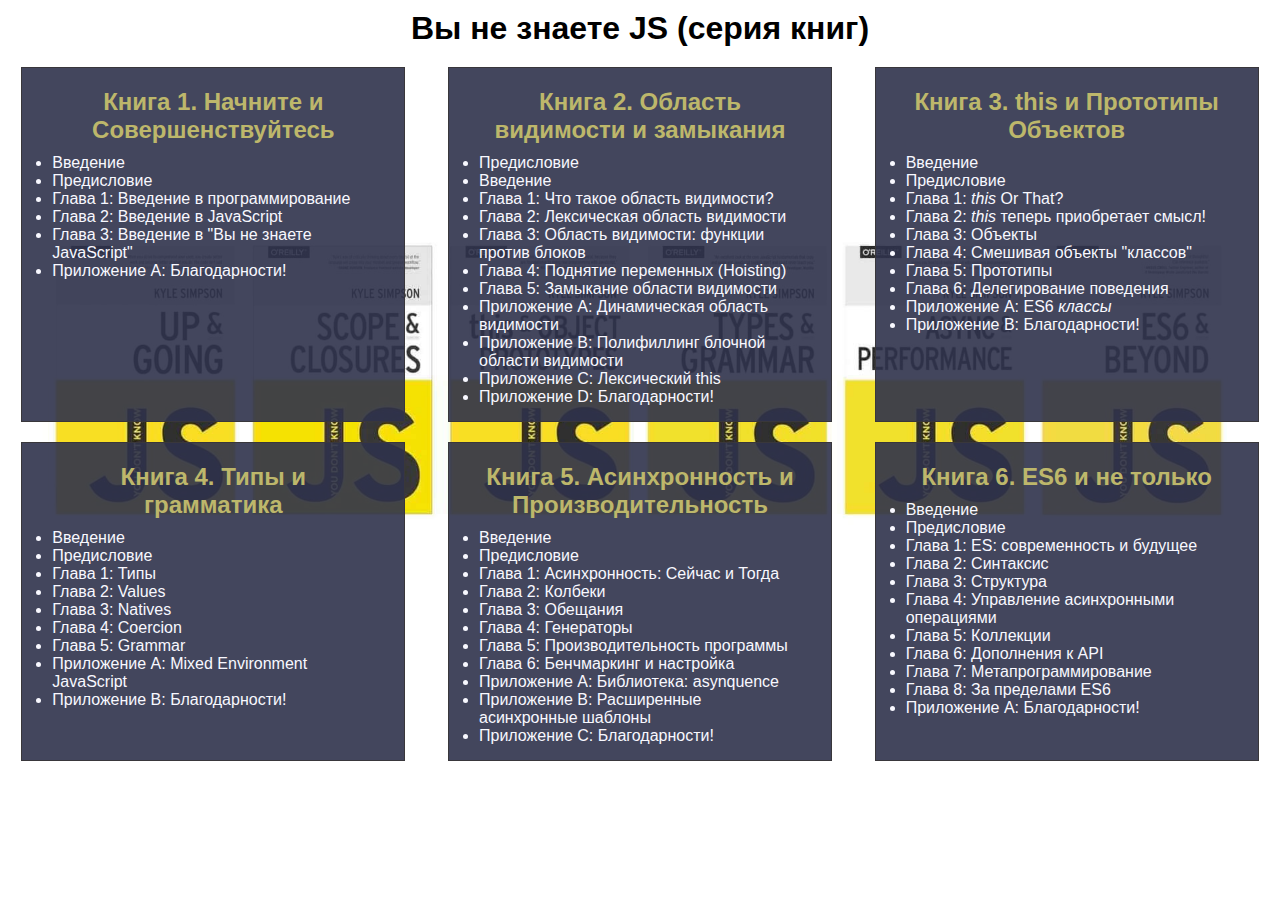
<file: ДЗ/ДЗ/index.html>
<!doctype html>
<html lang="ru">
<head>
    <meta charset="UTF-8">
    <meta name="viewport"
          content="width=device-width, user-scalable=no, initial-scale=1.0, maximum-scale=1.0, minimum-scale=1.0">
    <meta http-equiv="X-UA-Compatible" content="ie=edge">
    <link rel="stylesheet" href="style.css">
    <title>You don't know js</title>
</head>
<body>
<h1>Вы не знаете JS (серия книг)</h1>
<aside class="books">
    <div class="book">
        <h2>
            <a href="https://github.com/azat-io/you-dont-know-js-ru/blob/master/scope%20%26%20closures/README.md#%D0%92%D1%8B-%D0%BD%D0%B5-%D0%B7%D0%BD%D0%B0%D0%B5%D1%82%D0%B5-js-%D0%9E%D0%B1%D0%BB%D0%B0%D1%81%D1%82%D1%8C-%D0%B2%D0%B8%D0%B4%D0%B8%D0%BC%D0%BE%D1%81%D1%82%D0%B8-%D0%B8-%D0%B7%D0%B0%D0%BC%D1%8B%D0%BA%D0%B0%D0%BD%D0%B8%D1%8F"
               target="_blank"> Книга 2. Область видимости и замыкания</a></h2>
        <ul>
            <li>Введение</li>
            <li>Предисловие</li>
            <li>Приложение C: Лексический this</li>
            <li>Глава 1: Что такое область видимости?</li>
            <li>Глава 4: Поднятие переменных (Hoisting)</li>
            <li>Глава 5: Замыкание области видимости</li>
            <li>Глава 2: Лексическая область видимости</li>
            <li>Приложение A: Динамическая область видимости</li>
            <li>Глава 3: Область видимости: функции против блоков</li>
            <li>Приложение B: Полифиллинг блочной области видимости</li>
            <li>Приложение D: Благодарности!</li>
        </ul>
    </div>
    <div class="book">
        <h2>
            <a href="https://github.com/azat-io/you-dont-know-js-ru/blob/master/up%20%26%20going/README.md#%D0%92%D1%8B-%D0%BD%D0%B5-%D0%B7%D0%BD%D0%B0%D0%B5%D1%82%D0%B5-js-%D0%9D%D0%B0%D1%87%D0%BD%D0%B8%D1%82%D0%B5-%D0%B8-%D0%A1%D0%BE%D0%B2%D0%B5%D1%80%D1%88%D0%B5%D0%BD%D1%81%D1%82%D0%B2%D1%83%D0%B9%D1%82%D0%B5%D1%81%D1%8C"
               target="_blank">Книга 1. Начните и Совершенствуйтесь</a></h2>
        <ul>
            <li class="chapter">Введение</li>
            <li class="chapter">Предисловие</li>
            <li class="chapter">Глава 1: Введение в программирование</li>
            <li class="chapter">Глава 2: Введение в JavaScript</li>
            <li class="chapter">Глава 3: Введение в "Вы не знаете JavaScript"</li>
            <li class="chapter">Приложение A: Благодарности!</li>
        </ul>
    </div>
    <div class="book">
        <h2>
            <a href="https://github.com/azat-io/you-dont-know-js-ru/blob/master/es6%20%26%20beyond/README.md#you-dont-know-js-es6--beyond"
               target="_blank">Книга 6. ES6 и не только</a></h2>
        <ul>
            <li>Введение</li>
            <li>Предисловие</li>
            <li>Глава 1: ES: современность и будущее</li>
            <li>Глава 2: Синтаксис</li>
            <li>Глава 3: Структура</li>
            <li>Глава 4: Управление асинхронными операциями</li>
            <li>Глава 5: Коллекции</li>
            <li>Глава 6: Дополнения к API</li>
            <li>Глава 7: Метапрограммирование</li>
            <li>Приложение A: Благодарности!</li>
        </ul>
    </div>
    <div class="book">
        <h2>
            <a href="https://github.com/azat-io/you-dont-know-js-ru/blob/master/types%20%26%20grammar/README.md#you-dont-know-js-types--grammar"
               target="_blank">Книга 4. Типы и грамматика</a></h2>
        <ul>
            <li>Введение</li>
            <li>Предисловие</li>
            <li>Глава 1: Типы</li>
            <li>Глава 2: Values</li>
            <li>Глава 3: Natives</li>
            <li>Глава 4: Coercion</li>
            <li>Глава 5: Grammar</li>
            <li>Приложение A: Mixed Environment JavaScript</li>
            <li>Приложение B: Благодарности!</li>
        </ul>
    </div>
    <div class="book">
        <h2>
            <a href="https://github.com/azat-io/you-dont-know-js-ru/blob/master/this%20%26%20object%20prototypes/README.md#you-dont-know-js-this--object-prototypes"
               target="_blank">Книга 3. this и Пропопипы Объектов</a></h2>
        <ul>
            <li>Введение</li>
            <li>Предисловие</li>
            <li>Глава 1: <em>this</em> Or That?</li>
            <li>Глава 2: <em>this</em> теперь приобретает смысл!</li>
            <li>Глава 3: Объекты</li>
            <li>Глава 4: Смешивая объекты "классов"</li>
            <li>Глава 5: Прототипы</li>
            <li>Глава 6: Делегирование поведения</li>
            <li>Приложение A: ES6 <em>классы</em></li>
            <li>Приложение B: Благодарности!</li>
        </ul>
    </div>
    <div class="book">
        <h2>
            <a href="https://github.com/azat-io/you-dont-know-js-ru/blob/master/async%20%26%20performance/README.md#you-dont-know-js-async--performance"
               target="_blank">Книга 5. Асинхронность и Производительность</a></h2>
        <ul>
            <li>Введение</li>
            <li>Предисловие</li>
            <li>Глава 4: Генераторы</li>
            <li>Глава 2: Колбеки</li>
            <li>Глава 3: Обещания</li>
            <li>Приложение A: Библиотека: asynquence</li>
            <li>Глава 5: Производительность программы</li>
            <li>Глава 6: Бенчмаркинг и настройка</li>
            <li>Приложение B: Расширенные асинхронные шаблоны</li>
            <li>Глава 1: Асинхронность: Сейчас и Тогда</li>
            <li>Приложение C: Благодарности!</li>
        </ul>
    </div>
</aside>


<div class="adv">
    <span>Купи google недорого</span>
</div>


</body>
<script src="./index.js"></script>  
</html>
</file>
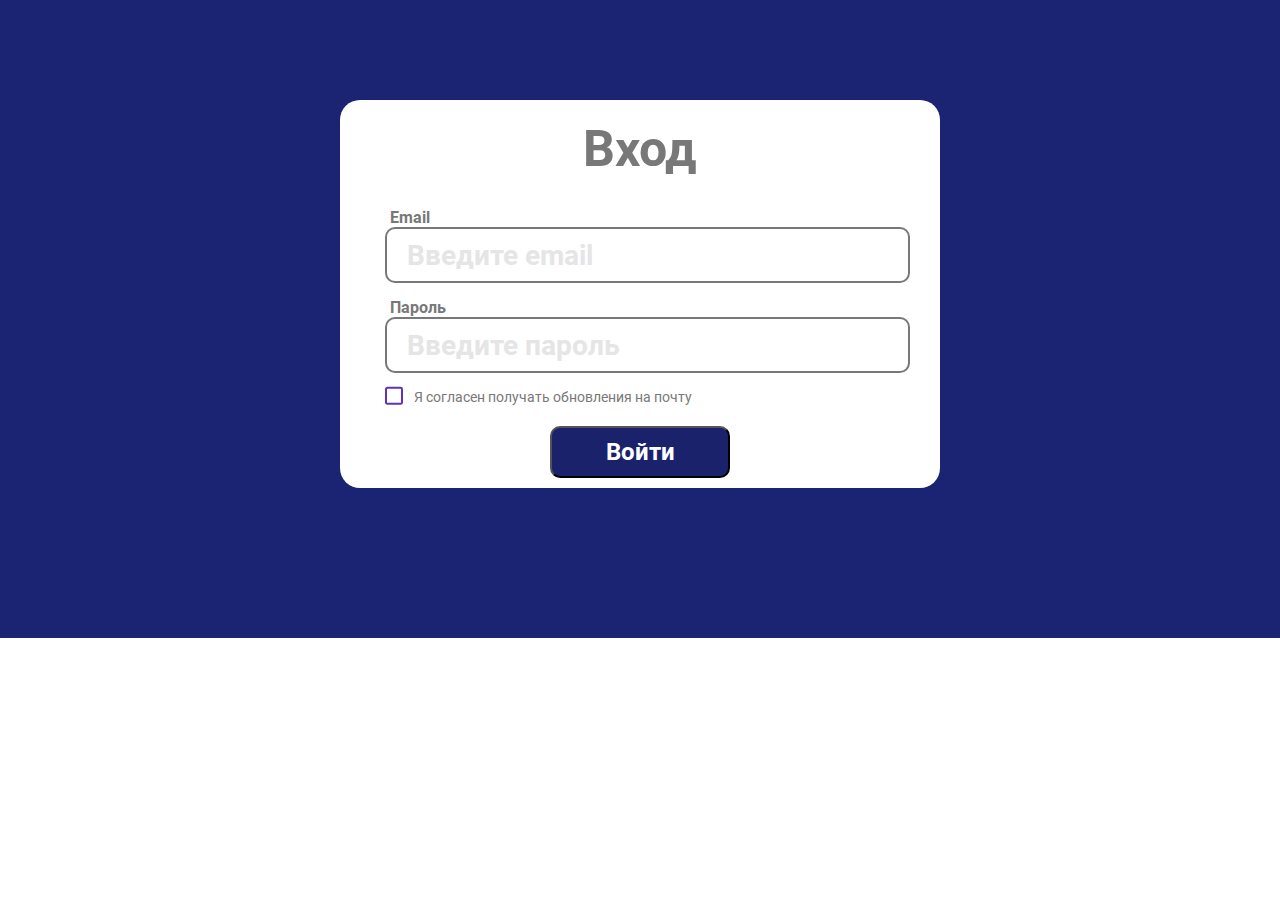
<file: forms.html>
<!DOCTYPE html>
<html lang="en">
<head>
  <meta charset="UTF-8">
  <meta name="viewport" content="width=device-width, initial-scale=1.0">
  <title>Form</title>
  <link rel="stylesheet" href="./styles/Roboto.css">
  <link rel="stylesheet" href="./styles/forms.css">
</head>
<body>
  <div id="root">
    <form id="frame">
      <h1>Вход</h1>
      <div class="inputs">
        <div class="email-input">
          <p>Email</p>
          <input 
            type="text" 
            placeholder="Введите email" 
            name="email" 
            autocomplete="email" 
            id="email">
          <span id="error" class="error-text"></span>
        </div>
        <div class="password-input">
          <p>Пароль</p>
          <input 
            type="password" 
            placeholder="Введите пароль" 
            id="password">
          <span id="error-password" class="error-text"></span>
        </div>
        <div class="checkbox">
          <div class="checkbox-input">
            <input type="checkbox" id="checkbox"/>
            <label for="checkbox">Я согласен получать обновления на почту</label>
          </div>
          <span id="checkbox-error" class="error-text"></span>
        </div>
       
      </div>
      <button class="button" type="submit" onclick="checkInputs()">Войти</button>
    </form>
  </div>
</body>
<script src="./script/forms.js"></script>
</html>
</file>
<file: ДЗ/ДЗ/style.css>
* {
  -webkit-box-sizing: border-box;
  box-sizing: border-box;
  margin: 0;
  padding: 0;
  outline: 0;
  font-family: sans-serif;
}

a {
  text-decoration: none;
}

a:visited {
  text-decoration: none;
}

a:hover {
  text-decoration: none;
}

a:focus {
  text-decoration: none;
}

a:active {
  text-decoration: none;
}

body {
  position: relative;
  background-image: url(./image/open_book.jpg);
  background-size: cover;
  background-position: center;
  background-repeat: no-repeat;
  z-index: 1;
}


h1, h2 {
  text-align: center;
  margin: 10px 0;
}

.books {
  margin: 0 auto;
  display: flex;
  flex-wrap: wrap;
  justify-content: space-around;
  max-width: 1300px;
}

h2>a{
  color: darkkhaki;
}

.book {
  position: relative;
  flex-basis: 30%;
  margin: 10px;
  padding: 10px 30px 15px;
  border: 1px solid #39373B;
  color: ghostwhite;
}

.book:before {
  content: "";
  display: block;
  position: absolute;
  left: 0;
  top: 0;
  width: 100%;
  height: 100%;
  background-color: rgba(47, 50, 75, 0.90);
  z-index: -1;
}


@-webkit-keyframes blink {
  100% { color: rgba(34, 34, 34, 0); }
}
@keyframes blink {
  100% { color: rgba(34, 34, 34, 0); }
}

.adv {
  position: absolute;
  display: block;
  top: 0;
  right: 10px;
  width: 300px;
  height: 200px;
  background: #f8f8f8 url("./image/adv.jpg") no-repeat center top;
  padding: 150px 0 0;
  text-align: center;
  border: 2px solid red;
  border-radius: 30px;
  font-weight: bold;
  cursor: pointer;
}
.adv span{
  -webkit-animation: blink 1s linear infinite;
  animation: blink 1s linear infinite;
}
</file>
<file: styles/Roboto.css>
@font-face {
    font-family: "Roboto";
    src: url(../fonts/Roboto/Roboto-Regular.ttf);
    font-weight: 400;
    font-style: normal;
    font-display:block;
}
@font-face {
    font-family: "Roboto";
    src: url(../fonts/Roboto/Roboto-Bold.ttf);
    font-weight: 700;
    font-style: normal;
    font-display:block;
}
</file>
<file: styles/forms.css>
html,body {
  overflow-x: hidden;
  margin: 0;
  padding: 0;
  }
#root {
  display: flex;
  width: 100%;
  /* height: 100vh; */
  background: rgba(27, 36, 115, 1);
}
#frame {
  display: flex;
  width: 600px;
  border-radius: 20px;
  margin: 100px auto 150px auto;
  flex-direction: column;
  gap: 10px;
  background: rgba(255, 255, 255, 1);
}
@media (max-width:440px) {
  #frame {
    width: 88%;
    margin: 15% auto 25% auto;
  }
}
#frame > h1 {
  font-family: Roboto;
  font-size: 50px;
  font-weight: 700;
  color: rgba(120, 120, 120, 1);
  margin: 20px auto 20px auto;
}
.inputs {
  display: flex;
  flex-direction: column;
  margin-left:auto;
  margin-right: auto;
  gap: 15px
}
@media (max-width:320px) {
  .inputs {
    margin-left: 9px;
    margin-right: 2px;
  }
}
.email-input, 
.password-input {
  display: flex;
  flex-direction: column;
  width: 510px;
}
@media (max-width:440px) {
  .email-input, .password-input {
    width: 310px;
  }
}
@media (max-width:320px) {
  .email-input, .password-input {
    width: 290px;
  }
}
.email-input > p, 
.password-input > p {
  font-family: Roboto;
  font-size: 16px;
  font-weight: 700;
  text-align: left;
  color: rgba(120, 120, 120, 1);
  margin-top: 0;
  margin-bottom: 0;
  margin-left: 5px;
}
.email-input > input, 
.password-input > input {
  width: 509px;
  height: 50px;
  border-radius: 10px;
  border: 2px;
  border: 2px solid rgba(120, 120, 120, 1);
  font-family: Roboto;
  font-size: 28px;
  font-weight: 700;
  text-align: left;
  color: rgba(120, 120, 120, 1);
  padding-left: 10px;
}
@media (max-width:440px) {
  .email-input > input, .password-input > input {
    width: 310px;
  }
}
@media (max-width:320px) {
  .email-input > input, .password-input > input {
    width: 245px;
  }
}
.email-input > input::placeholder,
.password-input > input::placeholder {
  font-weight: bold;
  opacity: 0.5;
  color: rgba(204, 204, 204, 1);
  padding-left: 10px;
}

.checkbox {
  display: flex;
  flex-direction: column;
}
input[type="checkbox"] {
  -webkit-appearance: none;
  appearance: none;
  background-color: #fff;
  margin: 0;
  font: inherit;
  color: currentColor;
  width: 1.15em;
  height: 1.15em;
  border: 0.15em solid #6031bd;
  border-radius: 0.15em;
  transform: translateY(-0.075em);
  display: grid;
  place-content: center;
}

input[type="checkbox"]::before {
  content: "";
  width: 0.65em;
  height: 0.65em;
  transform: scale(0);
  transition: 120ms transform ease-in-out;
  box-shadow: inset 1em 1em #6031bd;
}
input[type="checkbox"]:checked::before {
  transform: scale(1);
}
.checkbox-input {
  display: flex;
  flex-direction: row;
  align-items: center;
  gap: 11px;
}
.checkbox-input > label {
  font-family: Roboto;
  font-size: 14px;
  font-weight: 400;
  text-align: left;
  color:rgba(120, 120, 120, 1);
}
/* .checkbox-input > input {
  width: 24px;
  height: 24px;
} */
.button {
  display: flex;
  width: 180px;
  height: 52px;
  background: rgba(26, 34, 107, 1);
  border-radius: 10px;
  margin: 10px auto 10px auto;
  font-family: Roboto;
  font-size: 24px;
  font-weight: 700;
  text-align: left;
  color: white;
  justify-content: center;
  align-items: center;
}
.error-text {
  font-family: Roboto;
  font-size: 15px;
  font-weight: 700;
  text-align: left;
  color: red;
  margin-top: 0;
  margin-bottom: 0;
  margin-left: 5px;
}
</file>
